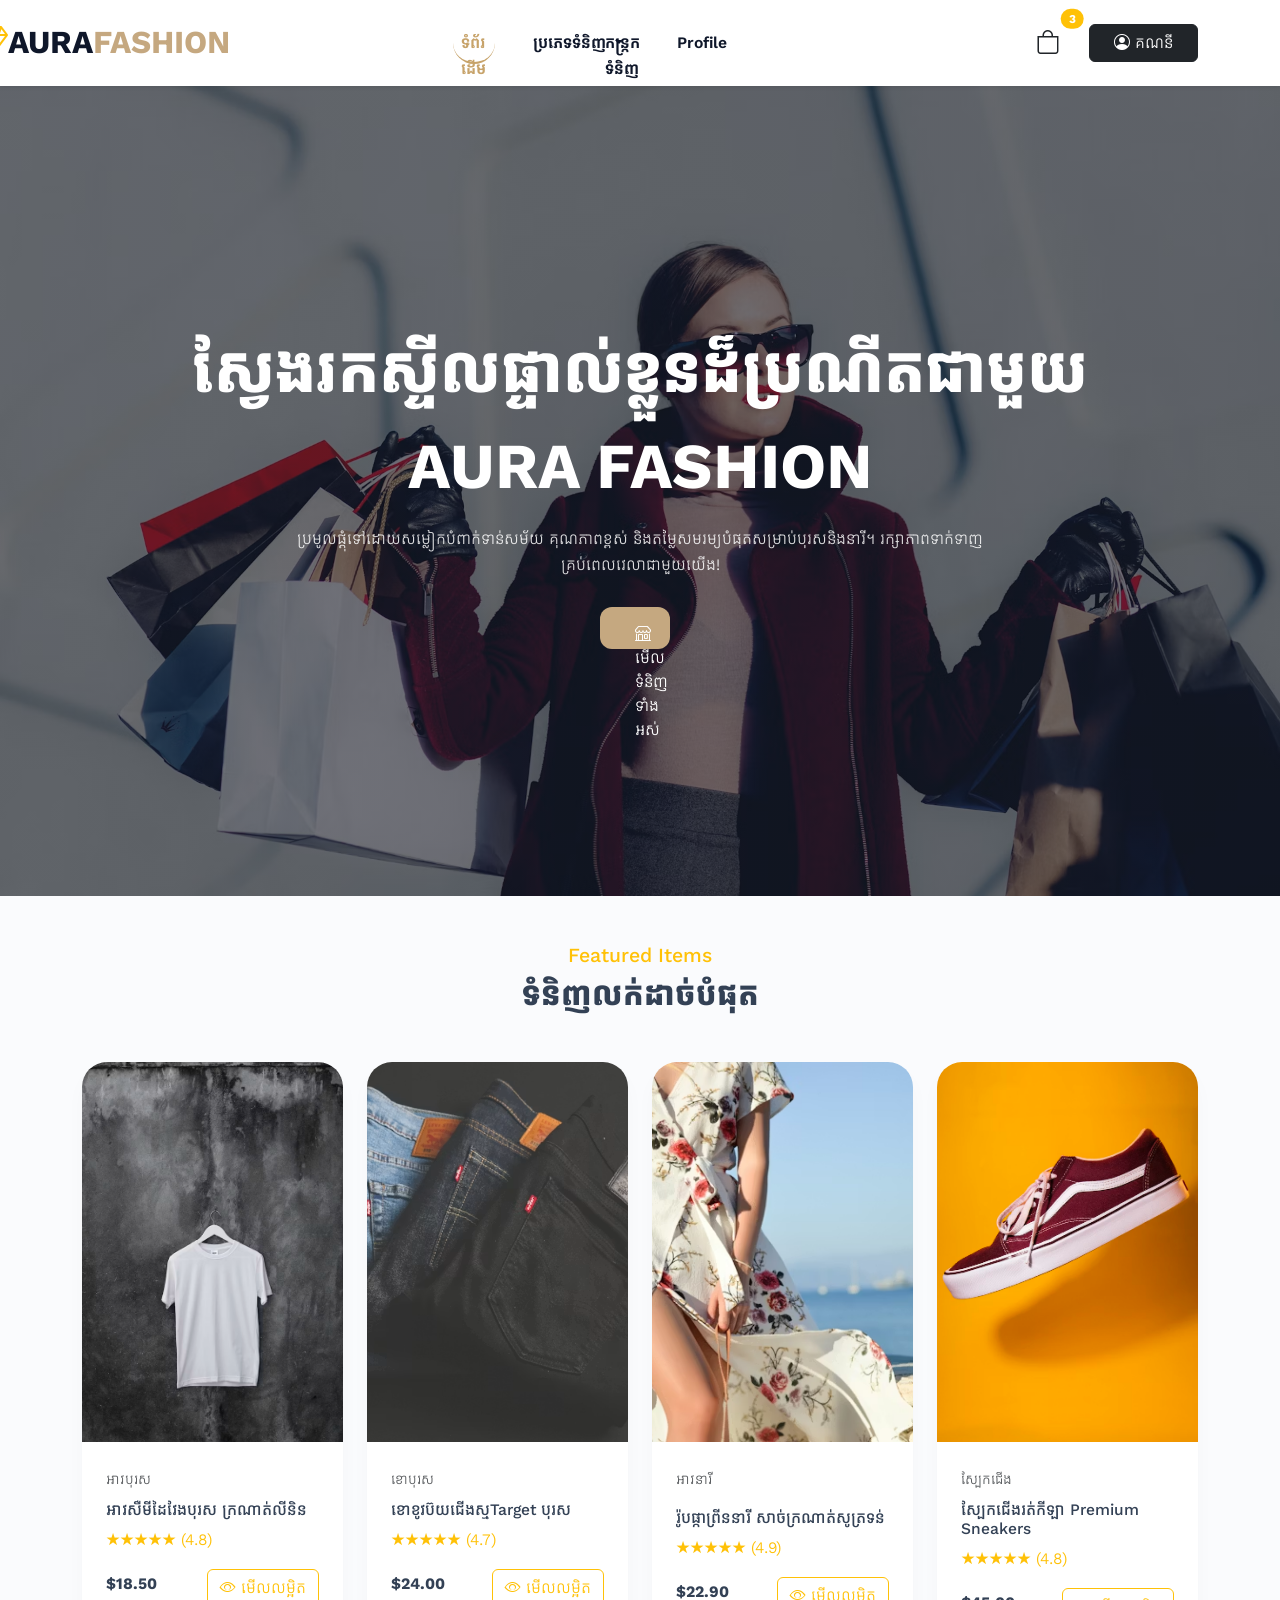
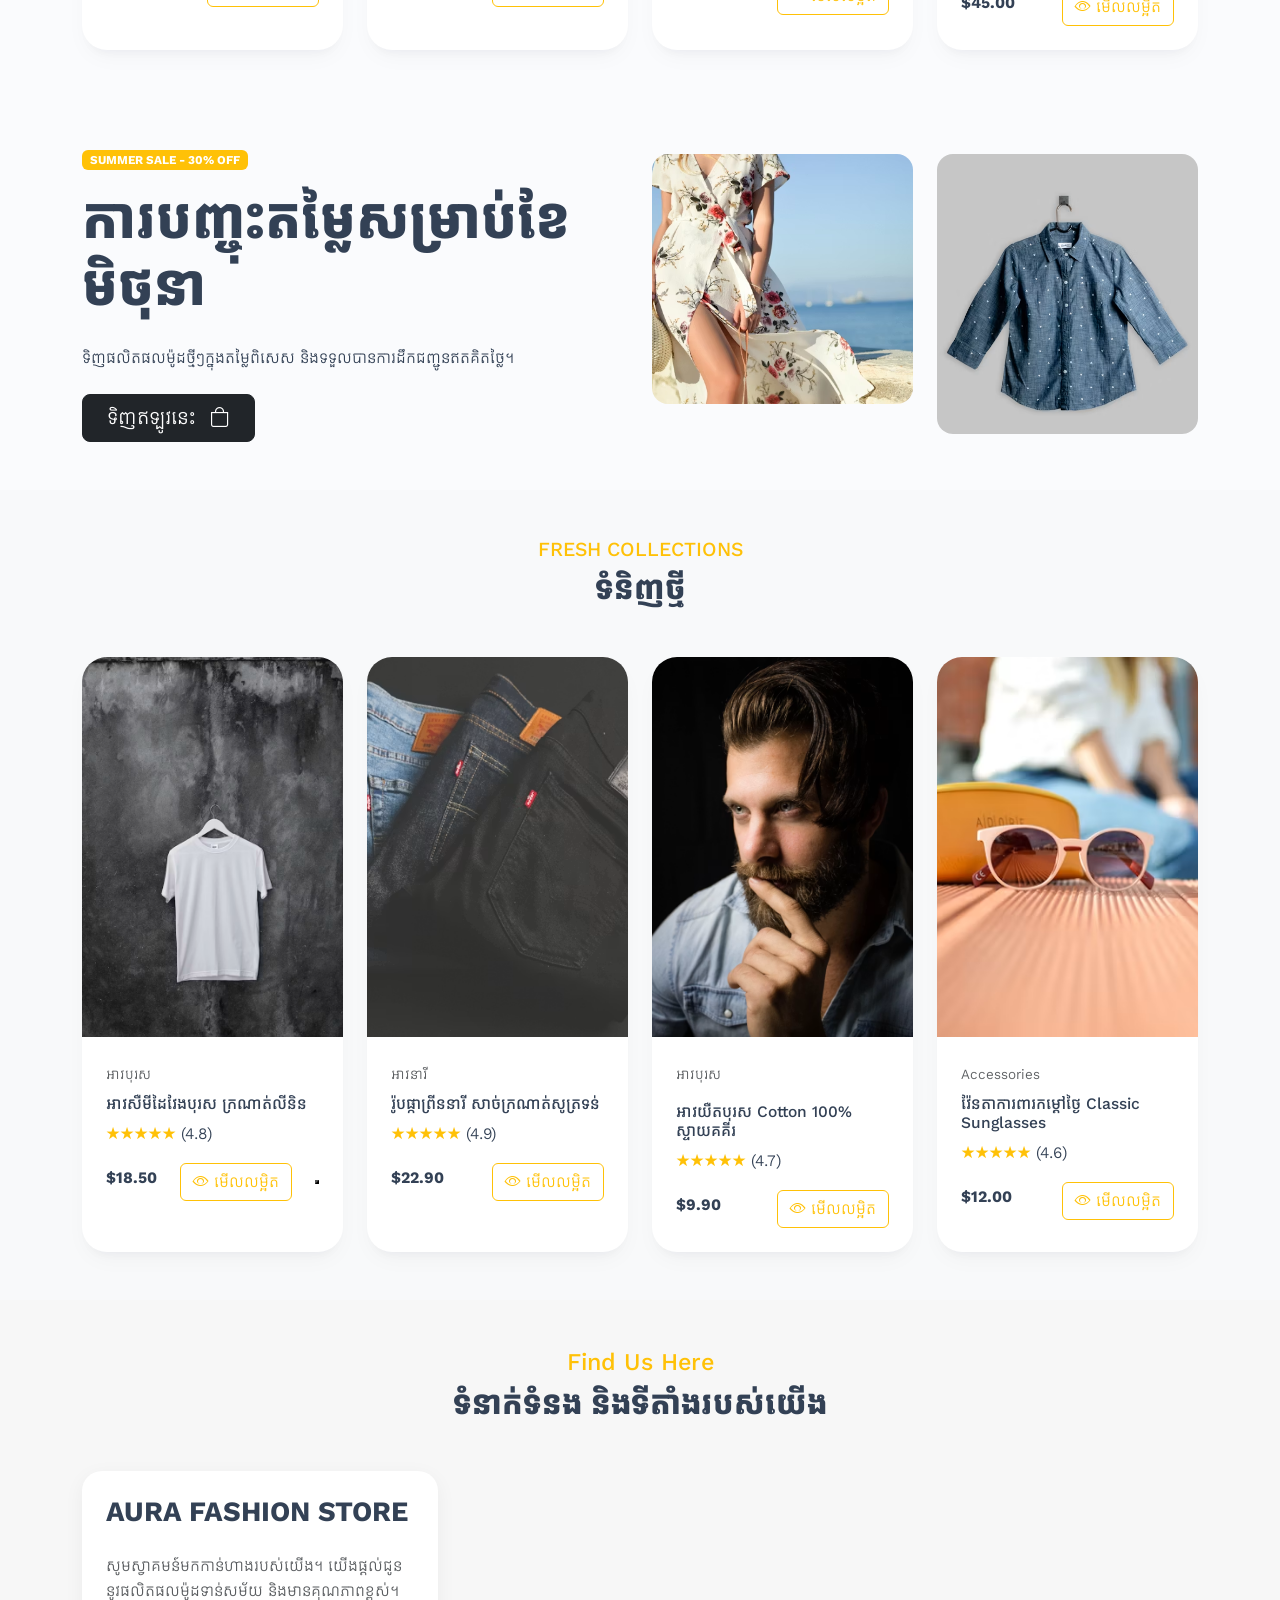
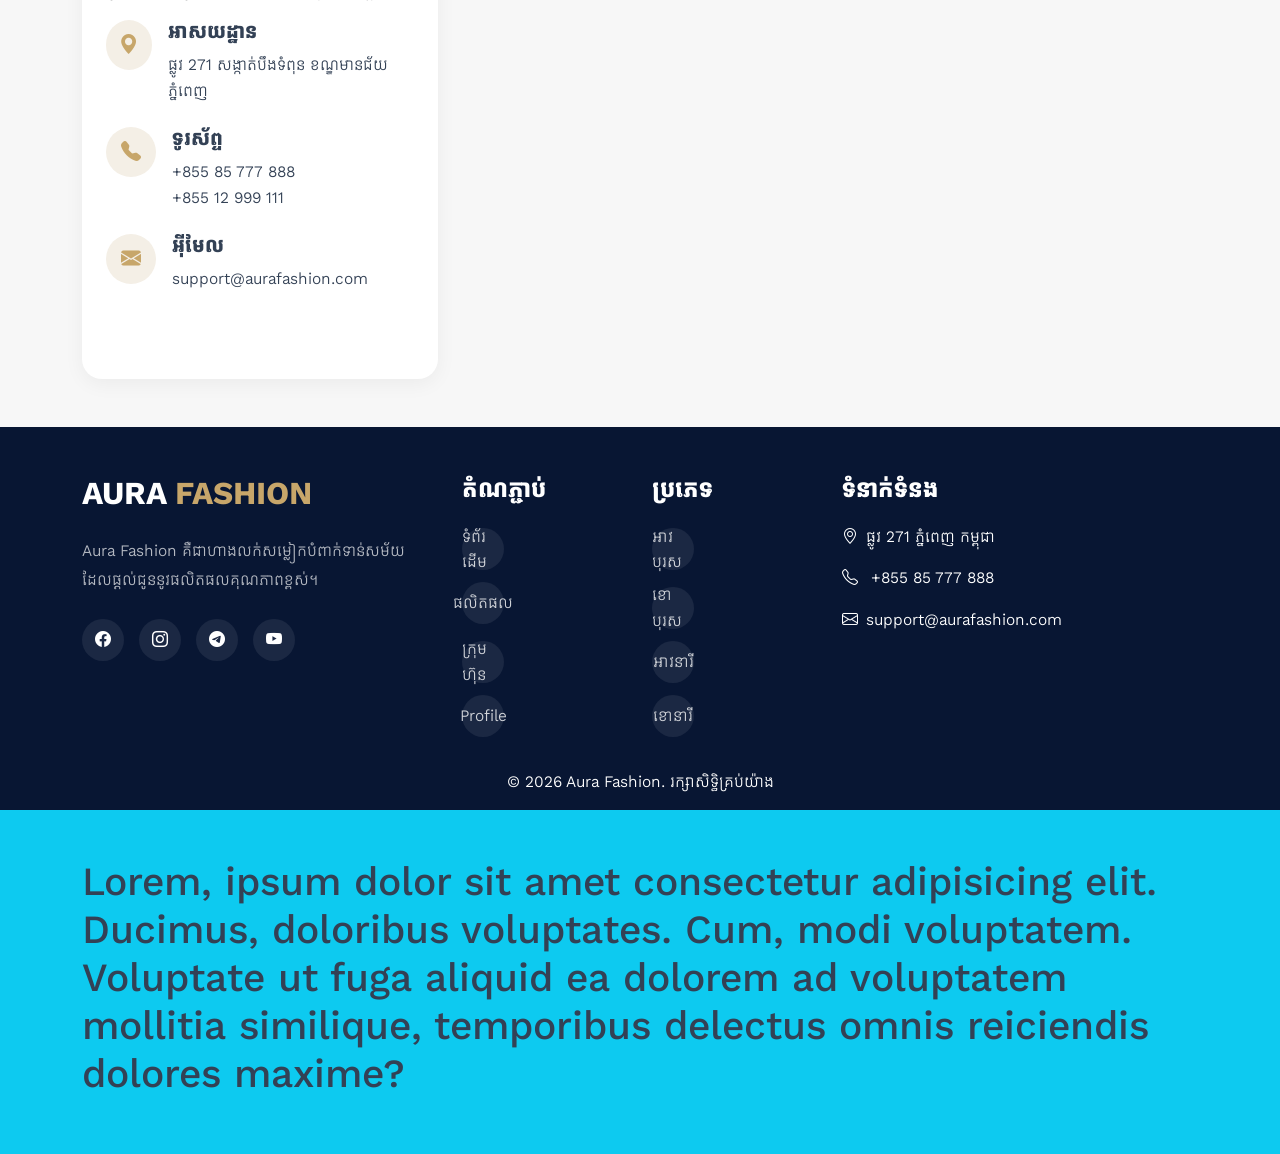
<file: index.html>
<!DOCTYPE html>
<html lang="en">
<head>
    <meta charset="UTF-8">
    <meta name="viewport" content="width=device-width, initial-scale=1">
    <title>AURA Fashion</title>
    <link href="https://cdn.jsdelivr.net/npm/bootstrap@5.3.7/dist/css/bootstrap.min.css" rel="stylesheet">
    <link href="https://cdn.jsdelivr.net/npm/bootstrap-icons@1.13.1/font/bootstrap-icons.css" rel="stylesheet">
    <link rel="stylesheet" href="assset/css/style.css">
</head>
<body>

        <!-- =========NAVBAR=======
         == -->
        <nav class="navbar navbar-expand-lg bg-white shadow-sm sticky-top">
            <div class="container">
                <a class="navbar-brand fw-bold" href="#">
                    <i class="bi bi-gem text-warning"></i>
                    AURA <span class="text-gold">FASHION</span>
                </a>
                <button class="navbar-toggler" data-bs-toggle="collapse" data-bs-target="#menu">
                    <span class="navbar-toggler-icon"></span>
                </button>
                <div class="collapse navbar-collapse" id="menu">
                    <ul class="navbar-nav mx-auto">
                        <li class="nav-item">
                            <a class="nav-link active" href="#">ទំព័រដើម</a>
                        </li>
                        <li class="nav-item dropdown">
                            <a class="nav-link dropdown-toggle" href="#" data-bs-toggle="dropdown"> ប្រភេទទំនិញ </a>
                            <ul class="dropdown-menu">
                                <li><a class="dropdown-item" href="#">អាវបុរស</a></li>
                                <li><a class="dropdown-item" href="#">ខោបុរស</a></li>
                                <li><a class="dropdown-item" href="#">អាវនារី</a></li>
                                <li><a class="dropdown-item" href="#">ស្បែកជើង</a></li>
                                <li><a class="dropdown-item" href="#">Accessories</a></li>
                            </ul>
                        </li>
                        <li class="nav-item">
                            <a class="nav-link" href="#">កន្រ្កកទំនិញ</a>
                        </li>
                        <li class="nav-item">
                            <a class="nav-link" href="#">Profile</a>
                        </li>
                    </ul>
                    <div class="d-flex gap-3 align-items-center">
                        <button class="btn position-relative">
                            <i class="bi bi-bag fs-4"></i>
                            <span class="badge rounded-pill bg-warning position-absolute top-0 start-100 translate-middle">
                                3
                            </span>
                        </button>
                        <button class="btn btn-dark px-4">
                            <i class="bi bi-person-circle"></i> គណនី </button>
                    </div>
                </div>
            </div>
        </nav>

     <!-- ============HERO========= -->
        <section class="hero">
            <div class="container">
                <div class="hero-content">
                    <h1>ស្វែងរកស្ទីលផ្ទាល់ខ្លួនដ៏ប្រណីតជាមួយ</h1>
                    <h1>AURA FASHION</h1>
                    <p>
                       ប្រមូលផ្តុំទៅដោយសម្លៀកបំពាក់ទាន់សម័យ គុណភាពខ្ពស់ និងតម្លៃសមរម្យបំផុតសម្រាប់បុរសនិងនារី។ រក្សាភាពទាក់ទាញគ្រប់ពេលវេលាជាមួយយើង!
                    </p>
                    <a href="#" class="btn btn-shop">
                        <i class="bi bi-shop"></i>
                        មើលទំនិញទាំងអស់
                    </a>
                </div>
            </div>
        </section>

      <!-- =====================PRODUCTS=================== -->
        <section class="py-5">
            <div class="container">
                    <div class="text-center mb-5">
                        <h5 class="text-warning">Featured Items</h5>
                        <h2 class="fw-bold">ទំនិញលក់ដាច់បំផុត</h2>
                   </div>
                <div class="row g-4">
                    <div class="col-lg-3 col-md-6 col-6">
                        <div class="product-card">
                            <img src="assset/img/photo-1581655353564-df123a1eb820.avif" class="product-img">
                            <div class="p-4">
                                <small class="text-muted"> អាវបុរស </small>
                                <h6 class="mt-2"> អាវសឺមីដៃវែងបុរស ក្រណាត់លីនិន </h6>
                                <div class="text-warning mb-3"> ★★★★★ (4.8) </div>
                                <div class="d-flex justify-content-between align-items-center">
                                    <h6 class="fw-bold">$18.50</h6>
                                    <button class="btn btn-outline-warning"  data-bs-toggle="modal" data-bs-target="#productModal"><i class="bi bi-eye"></i> មើលលម្អិត</button>
                                </div>
                            </div>
                        </div>
                    </div>
                    <div class="col-lg-3 col-md-6 col-6">
                        <div class="product-card">
                            <img src="assset/img/photo-1542272604-787c3835535d.avif" class="product-img">
                            <div class="p-4">
                                <small class="text-muted"> ខោបុរស </small>
                                <h6 class="mt-2"> ខោខូវប៊យជើងស្មTarget បុរស </h6>
                                <div class="text-warning mb-3"> ★★★★★ (4.7) </div>
                                <div class="d-flex justify-content-between align-items-center">
                                    <h6 class="fw-bold"> $24.00 </h6>
                                    <button class="btn btn-outline-warning"  data-bs-toggle="modal" data-bs-target="#productModal"><i class="bi bi-eye"></i> មើលលម្អិត</button>
                                </div>
                            </div>
                        </div>
                    </div>
                    <div class="col-lg-3 col-md-6 col-6">
                        <div class="product-card">
                            <img src="assset/img/photo-1496747611176-843222e1e57c.avif"
                                class="product-img">
                            <div class="p-4">
                                <small class="text-muted"> អាវនារី </small>
                                <h6 class="mt-3">   រ៉ូបផ្កាព្រីននារី សាច់ក្រណាត់សូត្រទន់ </h6>
                                <div class="text-warning mb-3"> ★★★★★ (4.9) </div>
                                <div class="d-flex justify-content-between align-items-center">
                                    <h6 class="fw-bold"> $22.90 </h6>
                                    <button class="btn btn-outline-warning" data-bs-toggle="modal" data-bs-target="#productModal"><i class="bi bi-eye"></i> មើលលម្អិត </button>
                                </div>
                            </div>
                        </div>
                    </div>
                    <div class="col-lg-3 col-md-6 col-6">
                        <div class="product-card">
                            <img src="assset/img/photo-1525966222134-fcfa99b8ae77.avif"
                                class="product-img">
                            <div class="p-4">
                                <small class="text-muted">  ស្បែកជើង </small>
                                <h6 class="mt-2">   ស្បែកជើងរត់កីឡា Premium Sneakers </h6>
                                <div class="text-warning mb-3">  ★★★★★ (4.8) </div>
                                <div class="d-flex justify-content-between align-items-center">
                                    <h6 class="fw-bold"> $45.00 </h6>
                                    <button class="btn btn-outline-warning" data-bs-toggle="modal" data-bs-target="#productModal"><i class="bi bi-eye"></i> មើលលម្អិត </button>
                                </div>
                            </div>
                        </div>
                    </div>
                </div>
            </div>
        </section>

   <!-- ==================MODAL================= -->
        <div class="modal fade" id="productModal">
            <div class="modal-dialog modal-lg modal-dialog-centered">
                <div class="modal-content rounded-4 border-0">
                    <div class="modal-body p-4">
                        <button class="btn-close float-end" data-bs-dismiss="modal"></button>
                        <div class="row">
                            <div class="col-md-6">
                                <img src="assset/img/photo-1581655353564-df123a1eb820.avif"  class="img-fluid rounded-4">
                            </div>
                            <div class="col-md-6">
                                <h2 class="fw-bold"> អាវសឺមីដៃវែងបុរស ក្រណាត់លីនិន </h2>
                                <h1 class="text-warning fw-bold"> $18.50 </h1>
                                <p class="text-secondary">
                                    អាវសឺមីដៃវែងបុរសរចនាបថទំនើប ផលិតពីក្រណាត់លីនិន (Linen) ធម្មជាតិ 100% ផ្ដល់ភាពត្រជាក់ស្រួលខ្លួន មិនស្គៀប និងទន់ល្មើយ សមស្របបំផុតសម្រាប់ការស្លៀកពាក់ប្រចាំថ្ងៃ ឬការងារផ្លូវការ។
                                </p>
                                <h5>Available Sizes</h5>
                                <div class="d-flex gap-2 mb-4">
                                    <button class="btn btn-outline-warning">M</button>
                                    <button class="btn btn-outline-secondary">L</button>
                                    <button class="btn btn-outline-secondary">XL</button>
                                    <button class="btn btn-outline-secondary">XXL</button>
                                </div>
                                <p class="fw-bold mb-2">ពណ៌ដែលត្រូវជ្រើសរើស (Available Colors)</p>
                                    <div class="d-flex gap-2 mb-3">
                                        <div class="color bg-black"></div>
                                        <div class="color bg-warning"></div>
                                        <div class="color bg-danger"></div>
                                    </div>
                                <button class="btn btn-warning w-100 py-3">
                                    <i class="bi bi-cart-plus"></i>
                                    បញ្ចូលក្នុងកន្ត្រក
                                </button>
                            </div>
                        </div>
                    </div>
                </div>
            </div>
        </div>

    <!-- ===============Hero-1================== -->
        <section class="hero-1 py-5">
            <div class="container">
                <div class="row align-items-center">
                    <div class="col-lg-6 ">
                        <span class="badge bg-warning mb-3"> SUMMER SALE - 30% OFF </span>
                        <h1 class="display-4 fw-bold mb-4"> ការបញ្ចុះតម្លៃសម្រាប់ខែមិថុនា  </h1>
                        <p class=" mb-4">
                            ទិញផលិតផលម៉ូដថ្មីៗក្នុងតម្លៃពិសេស និងទទួលបានការដឹកជញ្ជូនឥតគិតថ្លៃ។
                        </p>
                        <button class="btn btn-dark btn-lg px-4">  ទិញឥឡូវនេះ <i class="bi bi-bag ms-2"></i></button>
                    </div>
                    <div class="col-lg-6">
                        <div class="row g-4">
                            <div class="col-6">
                                <img src="assset/img/photo-1496747611176-843222e1e57c.avif" class="img-fluid rounded-4 hero-img-1">
                            </div>
                            <div class="col-6 ">
                                <img src="assset/img/photo-1596755094514-f87e34085b2c.avif" class="img-fluid rounded-4 hero-img">
                            </div>
                        </div>
                    </div>
                </div>
            </div>
        </section>

   <!-- ==============Products-2=============== -->
        <section class="py-5 bg-light">
            <div class="container">
                <div class="text-center mb-5">
                    <h5 class="text-warning">FRESH COLLECTIONS</h5>
                    <h2 class="fw-bold">ទំនិញថ្មី</h2>
                </div>
                <div class="row g-4">
                    <div class="col-lg-3 col-md-6 col-6">
                        <div class="product-card">
                            <img src="assset/img/photo-1581655353564-df123a1eb820.avif" class="product-img">
                            <div class="p-4">
                                <small class="text-muted"> អាវបុរស </small>
                                <h6 class="mt-2"> អាវសឺមីដៃវែងបុរស ក្រណាត់លីនិន </h6>
                                <div class=" mb-3"> <span class="text-warning">★★★★★</span> (4.8) </div>
                                <div class="d-flex justify-content-between align-items-center">
                                    <h6 class="fw-bold">$18.50</h6>
                                    <button class="btn btn-outline-warning"  data-bs-toggle="modal" data-bs-target="#productModal"><i class="bi bi-eye"></i> មើលលម្អិត<button>
                                </div>
                            </div>
                        </div>
                    </div>
                    <div class="col-lg-3 col-md-6 col-6">
                        <div class="product-card">
                            <img src="assset/img/photo-1542272604-787c3835535d.avif" class="product-img">
                            <div class="p-4">
                                <small class="text-muted"> អាវនារី </small>
                                <h6 class="mt-2">  រ៉ូបផ្កាព្រីននារី សាច់ក្រណាត់សូត្រទន់ </h6>
                                <div class=" mb-3"> <span class="text-warning">★★★★★</span> (4.9) </div>
                                <div class="d-flex justify-content-between align-items-center">
                                    <h6 class="fw-bold">  $22.90  </h6>
                                    <button class="btn btn-outline-warning"  data-bs-toggle="modal" data-bs-target="#productModal"><i class="bi bi-eye"></i> មើលលម្អិត </button>
                                </div>
                            </div>
                        </div>
                    </div>
                    <div class="col-lg-3 col-md-6 col-6">
                        <div class="product-card">
                            <img src="assset/img/photo-1521572267360-ee0c2909d518.avif" class="product-img">
                            <div class="p-4">
                                <small class="text-muted">  អាវបុរស </small>
                                <h6 class="mt-3">  អាវយឺតបុរស Cotton 100% ស្ទាយគគីរ </h6>
                                <div class=" mb-3"> <span class="text-warning">★★★★★</span> (4.7) </div>
                                <div class="d-flex justify-content-between align-items-center">
                                    <h6 class="fw-bold"> $9.90 </h6>
                                    <button class="btn btn-outline-warning"  data-bs-toggle="modal" data-bs-target="#productModal"><i class="bi bi-eye"></i> មើលលម្អិត </button>
                                </div>
                            </div>
                        </div>
                    </div>
                    <div class="col-lg-3 col-md-6 col-6">
                        <div class="product-card">
                            <img src="assset/img/photo-1509695507497-903c140c43b0.avif" class="product-img">
                            <div class="p-4">
                                <small class="text-muted">  Accessories </small>
                                <h6 class="mt-2">  វ៉ែនតាការពារកម្តៅថ្ងៃ Classic Sunglasses </h6>
                                <div class=" mb-3"> <span class="text-warning">★★★★★</span> (4.6) </div>
                                <div class="d-flex justify-content-between align-items-center">
                                    <h6 class="fw-bold"> $12.00</h6>
                                    <button class="btn btn-outline-warning"  data-bs-toggle="modal" data-bs-target="#productModal"><i class="bi bi-eye"></i> មើលលម្អិត  </button>
                                </div>
                            </div>
                        </div>
                    </div>
                </div>
            </div>
        </section>
       <!-- =================Contact Section=========== -->
        <section class="contact-section py-5">
            <div class="container">
                <div class="text-center mb-5">
                    <h4 class="text-warning">Find Us Here</h4>
                    <h2 class="fw-bold">ទំនាក់ទំនង និងទីតាំងរបស់យើង</h2>
                </div>
                <div class="row g-4">
                    <div class="col-lg-4">
                        <div class="contact-card h-100 p-4">
                            <h3 class="fw-bold mb-4">AURA FASHION STORE</h3>
                            <p class="text-muted">
                                សូមស្វាគមន៍មកកាន់ហាងរបស់យើង។ យើងផ្តល់ជូននូវផលិតផលម៉ូដទាន់សម័យ
                                និងមានគុណភាពខ្ពស់។
                            </p>
                            <div class="d-flex mb-4">
                                <div class="icon-box me-3">
                                    <i class="bi bi-geo-alt-fill"></i>
                                </div>
                                <div>
                                    <h5 class="fw-bold">អាសយដ្ឋាន</h5>
                                    <p class="mb-0">
                                        ផ្លូវ 271 សង្កាត់បឹងទំពុន ខណ្ឌមានជ័យ ភ្នំពេញ
                                    </p>
                                </div>
                            </div>
                            <div class="d-flex mb-4">
                                <div class="icon-box me-3">
                                    <i class="bi bi-telephone-fill"></i>
                                </div>
                                <div>
                                    <h5 class="fw-bold">ទូរស័ព្ទ</h5>
                                    <p class="mb-0">+855 85 777 888</p>
                                    <p class="mb-0">+855 12 999 111</p>
                                </div>
                            </div>
                            <div class="d-flex">
                                <div class="icon-box me-3">
                                    <i class="bi bi-envelope-fill"></i>
                                </div>
                                <div>
                                    <h5 class="fw-bold">អ៊ីមែល</h5>
                                    <p class="mb-0">support@aurafashion.com</p>
                                </div>
                            </div>
                        </div>
                    </div>
                    <div class="col-lg-8">
                        <div class="map-wrapper">
                           <iframe src="https://www.google.com/maps/embed?pb=!1m18!1m12!1m3!1d3715.362846993261!2d104.88816677481728!3d11.56867598863239!2m3!1f0!2f0!3f0!3m2!1i1024!2i768!4f13.1!3m3!1m2!1s0x3109519fe4077d69%3A0x20138e822e434660!2sRoyal%20University%20of%20Phnom%20Penh!5e1!3m2!1sen!2skh!4v1781681122134!5m2!1sen!2skh" width="100%" height="500" style="border:0;" allowfullscreen="" loading="lazy" referrerpolicy="no-referrer-when-downgrade"></iframe>
                        </div>
                    </div>
                </div>
            </div>
        </section>

 <!-- ==================Footer=========== -->
        <footer class="footer-section pt-5">
            <div class="container">
                <div class="row gy-4">
                    <div class="col-lg-4">
                        <h2 class="footer-logo">
                            AURA <span>FASHION</span>
                        </h2>
                        <p class="footer-text mt-4">
                            Aura Fashion គឺជាហាងលក់សម្លៀកបំពាក់ទាន់សម័យ
                            ដែលផ្តល់ជូននូវផលិតផលគុណភាពខ្ពស់។
                        </p>
                        <div class="social-icons mt-4">
                            <a href="#"><i class="bi bi-facebook"></i></a>
                            <a href="#"><i class="bi bi-instagram"></i></a>
                            <a href="#"><i class="bi bi-telegram"></i></a>
                            <a href="#"><i class="bi bi-youtube"></i></a>
                        </div>
                    </div>
                    <div class="col-lg-2 col-6">
                        <h4 class="footer-title">តំណភ្ជាប់</h4>
                        <ul class="footer-links">
                            <li><a href="#">ទំព័រដើម</a></li>
                            <li><a href="#">ផលិតផល</a></li>
                            <li><a href="#">ក្រុមហ៊ុន</a></li>
                            <li><a href="#">Profile</a></li>
                        </ul>
                    </div>
                    <div class="col-lg-2 col-6">
                        <h4 class="footer-title">ប្រភេទ</h4>
                        <ul class="footer-links">
                            <li><a href="#">អាវបុរស</a></li>
                            <li><a href="#">ខោបុរស</a></li>
                            <li><a href="#">អាវនារី</a></li>
                            <li><a href="#">ខោនារី</a></li>
                        </ul>
                    </div>
                    <div class="col-lg-4">
                        <h4 class="footer-title">ទំនាក់ទំនង</h4>
                        <p><i class="bi bi-geo-alt me-2"></i>ផ្លូវ 271 ភ្នំពេញ កម្ពុជា</p>
                        <p><i class="bi bi-telephone me-2"></i> +855 85 777 888</p>
                        <p><i class="bi bi-envelope me-2"></i>support@aurafashion.com</p>
                    </div>
                </div>
                <div class="text-center py-3"> © 2026 Aura Fashion. រក្សាសិទ្ធិគ្រប់យ៉ាង</div>
            </div>
        </footer>

        <!-- =============================== -->
    <section class="py-5 bg-info">
        <div class="container">
            <h1>Lorem, ipsum dolor sit amet consectetur adipisicing elit. Ducimus, doloribus voluptates. Cum, modi voluptatem. Voluptate ut fuga aliquid ea dolorem ad voluptatem mollitia similique, temporibus delectus omnis reiciendis dolores maxime?</h1>
        </div>
    </section>    

<script src="https://cdn.jsdelivr.net/npm/bootstrap@5.3.7/dist/js/bootstrap.bundle.min.js"></script>

</body>
</html>
</file>
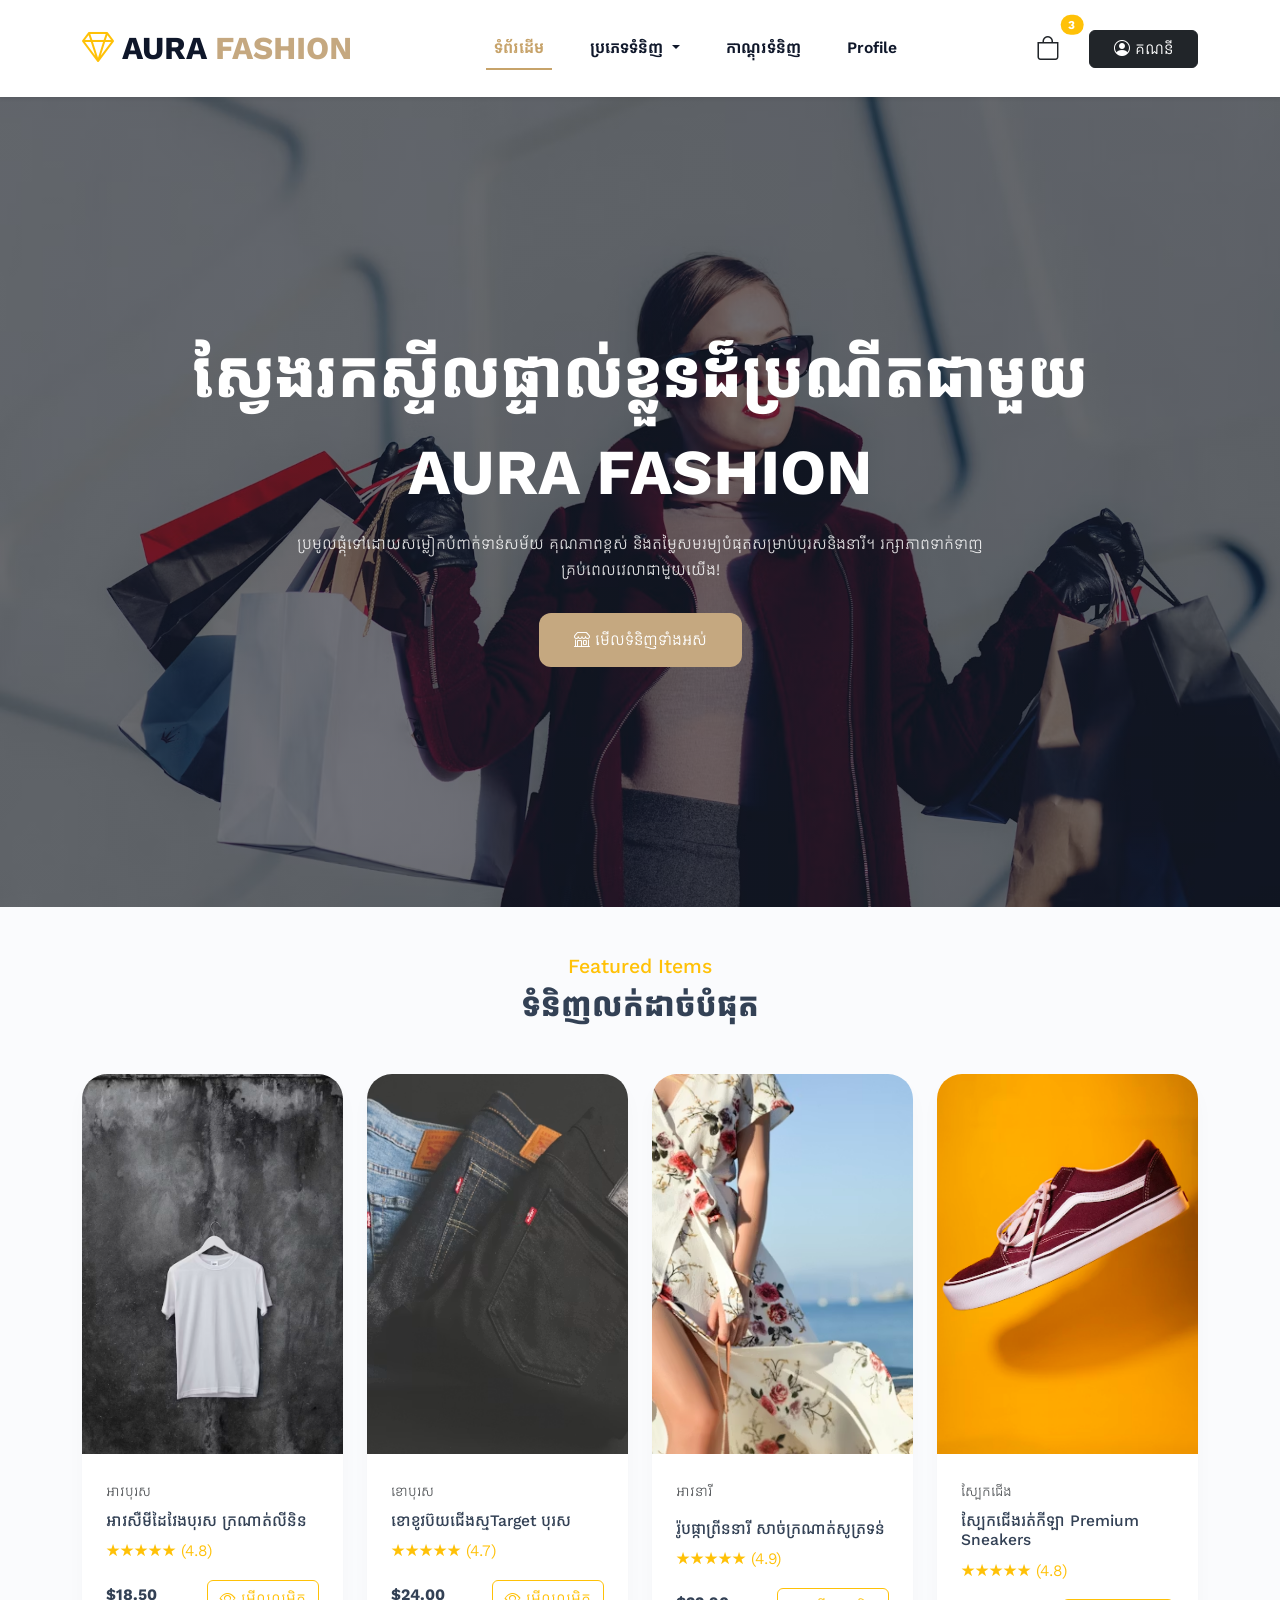
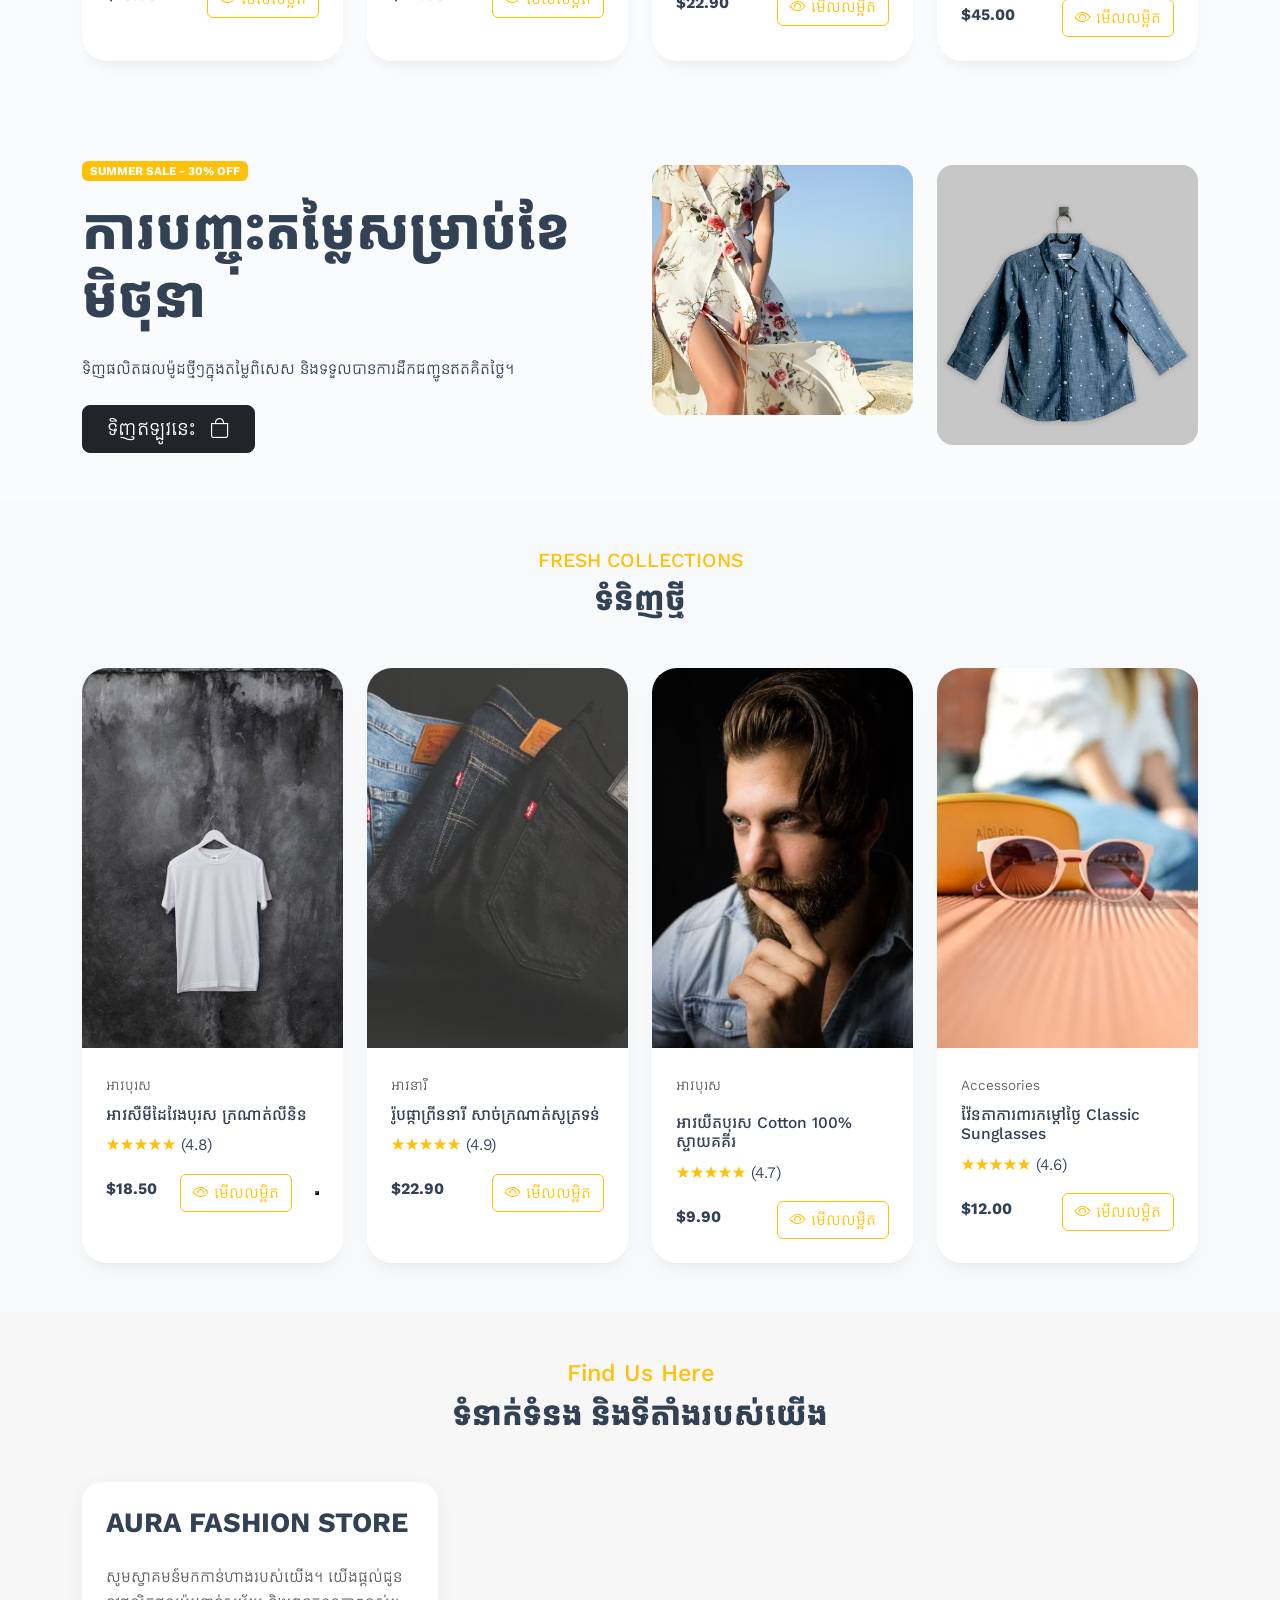
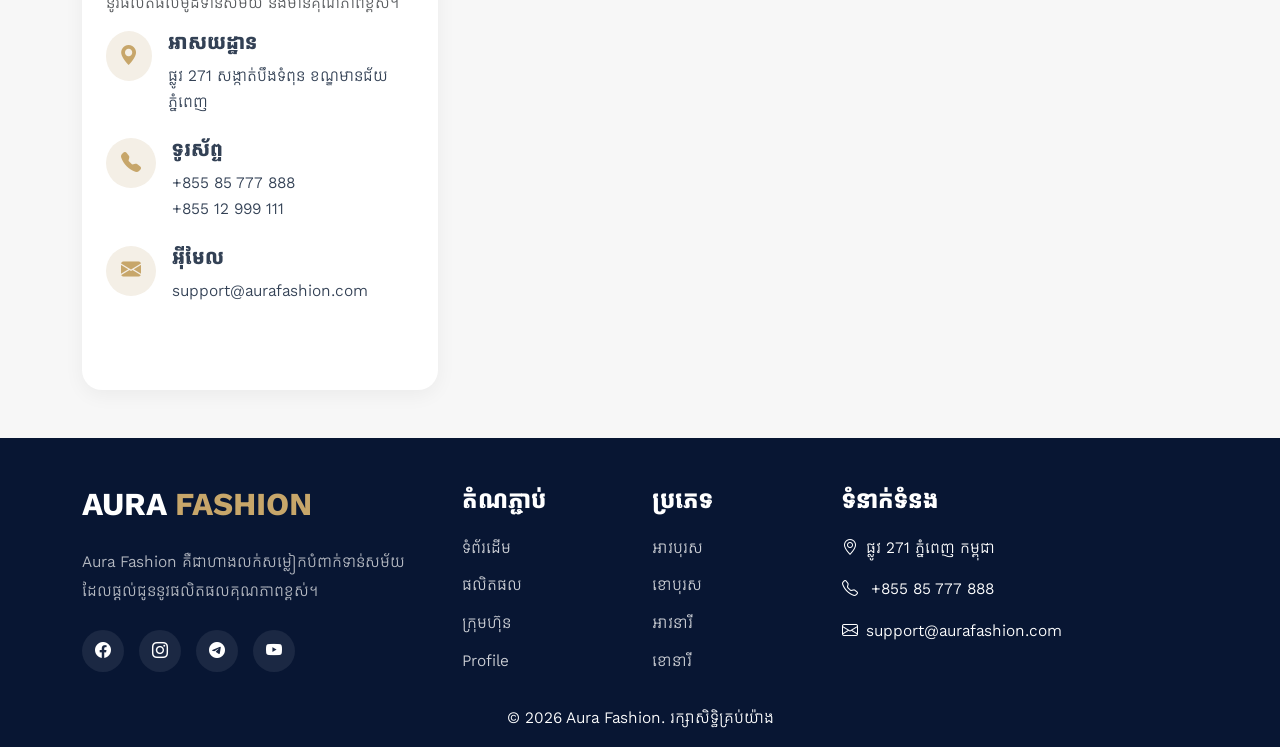
<file: Homework-bs-11/index.html>
<!DOCTYPE html>
<html lang="en">
<head>
    <meta charset="UTF-8">
    <meta name="viewport" content="width=device-width, initial-scale=1">
    <title>AURA Fashion</title>
    <link href="https://cdn.jsdelivr.net/npm/bootstrap@5.3.7/dist/css/bootstrap.min.css" rel="stylesheet">
    <link href="https://cdn.jsdelivr.net/npm/bootstrap-icons@1.13.1/font/bootstrap-icons.css" rel="stylesheet">
    <link rel="stylesheet" href="assset/css/style.css">
</head>
<body>

        <!-- =========NAVBAR========= -->
        <nav class="navbar navbar-expand-lg bg-white shadow-sm sticky-top">
            <div class="container">
                <a class="navbar-brand fw-bold" href="#">
                    <i class="bi bi-gem text-warning"></i>
                    AURA <span class="text-gold">FASHION</span>
                </a>
                <button class="navbar-toggler" data-bs-toggle="collapse" data-bs-target="#menu">
                    <span class="navbar-toggler-icon"></span>
                </button>
                <div class="collapse navbar-collapse" id="menu">
                    <ul class="navbar-nav mx-auto">
                        <li class="nav-item">
                            <a class="nav-link active" href="#">ទំព័រដើម</a>
                        </li>
                        <li class="nav-item dropdown">
                            <a class="nav-link dropdown-toggle" href="#" data-bs-toggle="dropdown"> ប្រភេទទំនិញ </a>
                            <ul class="dropdown-menu">
                                <li><a class="dropdown-item" href="#">អាវបុរស</a></li>
                                <li><a class="dropdown-item" href="#">ខោបុរស</a></li>
                                <li><a class="dropdown-item" href="#">អាវនារី</a></li>
                                <li><a class="dropdown-item" href="#">ស្បែកជើង</a></li>
                                <li><a class="dropdown-item" href="#">Accessories</a></li>
                            </ul>
                        </li>
                        <li class="nav-item">
                            <a class="nav-link" href="#">កាណ្តុរទំនិញ</a>
                        </li>
                        <li class="nav-item">
                            <a class="nav-link" href="#">Profile</a>
                        </li>
                    </ul>
                    <div class="d-flex gap-3 align-items-center">
                        <button class="btn position-relative">
                            <i class="bi bi-bag fs-4"></i>
                            <span class="badge rounded-pill bg-warning position-absolute top-0 start-100 translate-middle">
                                3
                            </span>
                        </button>
                        <button class="btn btn-dark px-4">
                            <i class="bi bi-person-circle"></i> គណនី </button>
                    </div>
                </div>
            </div>
        </nav>

     <!-- ============HERO========= -->
        <section class="hero">
            <div class="container">
                <div class="hero-content">
                    <h1>ស្វែងរកស្ទីលផ្ទាល់ខ្លួនដ៏ប្រណីតជាមួយ</h1>
                    <h1>AURA FASHION</h1>
                    <p>
                       ប្រមូលផ្តុំទៅដោយសម្លៀកបំពាក់ទាន់សម័យ គុណភាពខ្ពស់ និងតម្លៃសមរម្យបំផុតសម្រាប់បុរសនិងនារី។ រក្សាភាពទាក់ទាញគ្រប់ពេលវេលាជាមួយយើង!
                    </p>
                    <a href="#" class="btn btn-shop">
                        <i class="bi bi-shop"></i>
                        មើលទំនិញទាំងអស់
                    </a>
                </div>
            </div>
        </section>

      <!-- =====================PRODUCTS=================== -->
        <section class="py-5">
            <div class="container">
                    <div class="text-center mb-5">
                        <h5 class="text-warning">Featured Items</h5>
                        <h2 class="fw-bold">ទំនិញលក់ដាច់បំផុត</h2>
                   </div>
                <div class="row g-4">
                    <div class="col-lg-3 col-md-6 col-6">
                        <div class="product-card">
                            <img src="assset/img/photo-1581655353564-df123a1eb820.avif" class="product-img">
                            <div class="p-4">
                                <small class="text-muted"> អាវបុរស </small>
                                <h6 class="mt-2"> អាវសឺមីដៃវែងបុរស ក្រណាត់លីនិន </h6>
                                <div class="text-warning mb-3"> ★★★★★ (4.8) </div>
                                <div class="d-flex justify-content-between align-items-center">
                                    <h6 class="fw-bold">$18.50</h6>
                                    <button class="btn btn-outline-warning"  data-bs-toggle="modal" data-bs-target="#productModal"><i class="bi bi-eye"></i> មើលលម្អិត</button>
                                </div>
                            </div>
                        </div>
                    </div>
                    <div class="col-lg-3 col-md-6 col-6">
                        <div class="product-card">
                            <img src="assset/img/photo-1542272604-787c3835535d.avif" class="product-img">
                            <div class="p-4">
                                <small class="text-muted"> ខោបុរស </small>
                                <h6 class="mt-2"> ខោខូវប៊យជើងស្មTarget បុរស </h6>
                                <div class="text-warning mb-3"> ★★★★★ (4.7) </div>
                                <div class="d-flex justify-content-between align-items-center">
                                    <h6 class="fw-bold"> $24.00 </h6>
                                    <button class="btn btn-outline-warning"  data-bs-toggle="modal" data-bs-target="#productModal"><i class="bi bi-eye"></i> មើលលម្អិត</button>
                                </div>
                            </div>
                        </div>
                    </div>
                    <div class="col-lg-3 col-md-6 col-6">
                        <div class="product-card">
                            <img src="assset/img/photo-1496747611176-843222e1e57c.avif"
                                class="product-img">
                            <div class="p-4">
                                <small class="text-muted"> អាវនារី </small>
                                <h6 class="mt-3">   រ៉ូបផ្កាព្រីននារី សាច់ក្រណាត់សូត្រទន់ </h6>
                                <div class="text-warning mb-3"> ★★★★★ (4.9) </div>
                                <div class="d-flex justify-content-between align-items-center">
                                    <h6 class="fw-bold"> $22.90 </h6>
                                    <button class="btn btn-outline-warning" data-bs-toggle="modal" data-bs-target="#productModal"><i class="bi bi-eye"></i> មើលលម្អិត </button>
                                </div>
                            </div>
                        </div>
                    </div>
                    <div class="col-lg-3 col-md-6 col-6">
                        <div class="product-card">
                            <img src="assset/img/photo-1525966222134-fcfa99b8ae77.avif"
                                class="product-img">
                            <div class="p-4">
                                <small class="text-muted">  ស្បែកជើង </small>
                                <h6 class="mt-2">   ស្បែកជើងរត់កីឡា Premium Sneakers </h6>
                                <div class="text-warning mb-3">  ★★★★★ (4.8) </div>
                                <div class="d-flex justify-content-between align-items-center">
                                    <h6 class="fw-bold"> $45.00 </h6>
                                    <button class="btn btn-outline-warning" data-bs-toggle="modal" data-bs-target="#productModal"><i class="bi bi-eye"></i> មើលលម្អិត </button>
                                </div>
                            </div>
                        </div>
                    </div>
                </div>
            </div>
        </section>

   <!-- ==================MODAL================= -->
        <div class="modal fade" id="productModal">
            <div class="modal-dialog modal-lg modal-dialog-centered">
                <div class="modal-content rounded-4 border-0">
                    <div class="modal-body p-4">
                        <button class="btn-close float-end" data-bs-dismiss="modal"></button>
                        <div class="row">
                            <div class="col-md-6">
                                <img src="assset/img/photo-1581655353564-df123a1eb820.avif"  class="img-fluid rounded-4">
                            </div>
                            <div class="col-md-6">
                                <h2 class="fw-bold"> អាវសឺមីដៃវែងបុរស ក្រណាត់លីនិន </h2>
                                <h1 class="text-warning fw-bold"> $18.50 </h1>
                                <p class="text-secondary">
                                    អាវសឺមីដៃវែងបុរសរចនាបថទំនើប ផលិតពីក្រណាត់លីនិន (Linen) ធម្មជាតិ 100% ផ្ដល់ភាពត្រជាក់ស្រួលខ្លួន មិនស្គៀប និងទន់ល្មើយ សមស្របបំផុតសម្រាប់ការស្លៀកពាក់ប្រចាំថ្ងៃ ឬការងារផ្លូវការ។
                                </p>
                                <h5>Available Sizes</h5>
                                <div class="d-flex gap-2 mb-4">
                                    <button class="btn btn-outline-warning">M</button>
                                    <button class="btn btn-outline-secondary">L</button>
                                    <button class="btn btn-outline-secondary">XL</button>
                                    <button class="btn btn-outline-secondary">XXL</button>
                                </div>
                                <p class="fw-bold mb-2">ពណ៌ដែលត្រូវជ្រើសរើស (Available Colors)</p>
                                    <div class="d-flex gap-2 mb-3">
                                        <div class="color bg-black"></div>
                                        <div class="color bg-warning"></div>
                                        <div class="color bg-danger"></div>
                                    </div>
                                <button class="btn btn-warning w-100 py-3">
                                    <i class="bi bi-cart-plus"></i>
                                    បញ្ចូលក្នុងកន្ត្រក
                                </button>
                            </div>
                        </div>
                    </div>
                </div>
            </div>
        </div>

    <!-- ===============Hero-1================== -->
        <section class="hero-1 py-5">
            <div class="container">
                <div class="row align-items-center">
                    <div class="col-lg-6 ">
                        <span class="badge bg-warning mb-3"> SUMMER SALE - 30% OFF </span>
                        <h1 class="display-4 fw-bold mb-4"> ការបញ្ចុះតម្លៃសម្រាប់ខែមិថុនា  </h1>
                        <p class=" mb-4">
                            ទិញផលិតផលម៉ូដថ្មីៗក្នុងតម្លៃពិសេស និងទទួលបានការដឹកជញ្ជូនឥតគិតថ្លៃ។
                        </p>
                        <button class="btn btn-dark btn-lg px-4">  ទិញឥឡូវនេះ <i class="bi bi-bag ms-2"></i></button>
                    </div>
                    <div class="col-lg-6">
                        <div class="row g-4">
                            <div class="col-6">
                                <img src="assset/img/photo-1496747611176-843222e1e57c.avif" class="img-fluid rounded-4 hero-img-1">
                            </div>
                            <div class="col-6 ">
                                <img src="assset/img/photo-1596755094514-f87e34085b2c.avif" class="img-fluid rounded-4 hero-img">
                            </div>
                        </div>
                    </div>
                </div>
            </div>
        </section>

   <!-- ==============Products-2=============== -->
        <section class="py-5 bg-light">
            <div class="container">
                <div class="text-center mb-5">
                    <h5 class="text-warning">FRESH COLLECTIONS</h5>
                    <h2 class="fw-bold">ទំនិញថ្មី</h2>
                </div>
                <div class="row g-4">
                    <div class="col-lg-3 col-md-6 col-6">
                        <div class="product-card">
                            <img src="assset/img/photo-1581655353564-df123a1eb820.avif" class="product-img">
                            <div class="p-4">
                                <small class="text-muted"> អាវបុរស </small>
                                <h6 class="mt-2"> អាវសឺមីដៃវែងបុរស ក្រណាត់លីនិន </h6>
                                <div class=" mb-3"> <span class="text-warning">★★★★★</span> (4.8) </div>
                                <div class="d-flex justify-content-between align-items-center">
                                    <h6 class="fw-bold">$18.50</h6>
                                    <button class="btn btn-outline-warning"  data-bs-toggle="modal" data-bs-target="#productModal"><i class="bi bi-eye"></i> មើលលម្អិត<button>
                                </div>
                            </div>
                        </div>
                    </div>
                    <div class="col-lg-3 col-md-6 col-6">
                        <div class="product-card">
                            <img src="assset/img/photo-1542272604-787c3835535d.avif" class="product-img">
                            <div class="p-4">
                                <small class="text-muted"> អាវនារី </small>
                                <h6 class="mt-2">  រ៉ូបផ្កាព្រីននារី សាច់ក្រណាត់សូត្រទន់ </h6>
                                <div class=" mb-3"> <span class="text-warning">★★★★★</span> (4.9) </div>
                                <div class="d-flex justify-content-between align-items-center">
                                    <h6 class="fw-bold">  $22.90  </h6>
                                    <button class="btn btn-outline-warning"  data-bs-toggle="modal" data-bs-target="#productModal"><i class="bi bi-eye"></i> មើលលម្អិត </button>
                                </div>
                            </div>
                        </div>
                    </div>
                    <div class="col-lg-3 col-md-6 col-6">
                        <div class="product-card">
                            <img src="assset/img/photo-1521572267360-ee0c2909d518.avif" class="product-img">
                            <div class="p-4">
                                <small class="text-muted">  អាវបុរស </small>
                                <h6 class="mt-3">  អាវយឺតបុរស Cotton 100% ស្ទាយគគីរ </h6>
                                <div class=" mb-3"> <span class="text-warning">★★★★★</span> (4.7) </div>
                                <div class="d-flex justify-content-between align-items-center">
                                    <h6 class="fw-bold"> $9.90 </h6>
                                    <button class="btn btn-outline-warning"  data-bs-toggle="modal" data-bs-target="#productModal"><i class="bi bi-eye"></i> មើលលម្អិត </button>
                                </div>
                            </div>
                        </div>
                    </div>
                    <div class="col-lg-3 col-md-6 col-6">
                        <div class="product-card">
                            <img src="assset/img/photo-1509695507497-903c140c43b0.avif" class="product-img">
                            <div class="p-4">
                                <small class="text-muted">  Accessories </small>
                                <h6 class="mt-2">  វ៉ែនតាការពារកម្តៅថ្ងៃ Classic Sunglasses </h6>
                                <div class=" mb-3"> <span class="text-warning">★★★★★</span> (4.6) </div>
                                <div class="d-flex justify-content-between align-items-center">
                                    <h6 class="fw-bold"> $12.00</h6>
                                    <button class="btn btn-outline-warning"  data-bs-toggle="modal" data-bs-target="#productModal"><i class="bi bi-eye"></i> មើលលម្អិត  </button>
                                </div>
                            </div>
                        </div>
                    </div>
                </div>
            </div>
        </section>
       <!-- =================Contact Section=========== -->
        <section class="contact-section py-5">
            <div class="container">
                <div class="text-center mb-5">
                    <h4 class="text-warning">Find Us Here</h4>
                    <h2 class="fw-bold">ទំនាក់ទំនង និងទីតាំងរបស់យើង</h2>
                </div>
                <div class="row g-4">
                    <div class="col-lg-4">
                        <div class="contact-card h-100 p-4">
                            <h3 class="fw-bold mb-4">AURA FASHION STORE</h3>
                            <p class="text-muted">
                                សូមស្វាគមន៍មកកាន់ហាងរបស់យើង។ យើងផ្តល់ជូននូវផលិតផលម៉ូដទាន់សម័យ
                                និងមានគុណភាពខ្ពស់។
                            </p>
                            <div class="d-flex mb-4">
                                <div class="icon-box me-3">
                                    <i class="bi bi-geo-alt-fill"></i>
                                </div>
                                <div>
                                    <h5 class="fw-bold">អាសយដ្ឋាន</h5>
                                    <p class="mb-0">
                                        ផ្លូវ 271 សង្កាត់បឹងទំពុន ខណ្ឌមានជ័យ ភ្នំពេញ
                                    </p>
                                </div>
                            </div>
                            <div class="d-flex mb-4">
                                <div class="icon-box me-3">
                                    <i class="bi bi-telephone-fill"></i>
                                </div>
                                <div>
                                    <h5 class="fw-bold">ទូរស័ព្ទ</h5>
                                    <p class="mb-0">+855 85 777 888</p>
                                    <p class="mb-0">+855 12 999 111</p>
                                </div>
                            </div>
                            <div class="d-flex">
                                <div class="icon-box me-3">
                                    <i class="bi bi-envelope-fill"></i>
                                </div>
                                <div>
                                    <h5 class="fw-bold">អ៊ីមែល</h5>
                                    <p class="mb-0">support@aurafashion.com</p>
                                </div>
                            </div>
                        </div>
                    </div>
                    <div class="col-lg-8">
                        <div class="map-wrapper">
                           <iframe src="https://www.google.com/maps/embed?pb=!1m18!1m12!1m3!1d3715.362846993261!2d104.88816677481728!3d11.56867598863239!2m3!1f0!2f0!3f0!3m2!1i1024!2i768!4f13.1!3m3!1m2!1s0x3109519fe4077d69%3A0x20138e822e434660!2sRoyal%20University%20of%20Phnom%20Penh!5e1!3m2!1sen!2skh!4v1781681122134!5m2!1sen!2skh" width="100%" height="500" style="border:0;" allowfullscreen="" loading="lazy" referrerpolicy="no-referrer-when-downgrade"></iframe>
                        </div>
                    </div>
                </div>
            </div>
        </section>

 <!-- ==================Footer=========== -->
        <footer class="footer-section pt-5">
            <div class="container">
                <div class="row gy-4">
                    <div class="col-lg-4">
                        <h2 class="footer-logo">
                            AURA <span>FASHION</span>
                        </h2>
                        <p class="footer-text mt-4">
                            Aura Fashion គឺជាហាងលក់សម្លៀកបំពាក់ទាន់សម័យ
                            ដែលផ្តល់ជូននូវផលិតផលគុណភាពខ្ពស់។
                        </p>
                        <div class="social-icons mt-4">
                            <a href="#"><i class="bi bi-facebook"></i></a>
                            <a href="#"><i class="bi bi-instagram"></i></a>
                            <a href="#"><i class="bi bi-telegram"></i></a>
                            <a href="#"><i class="bi bi-youtube"></i></a>
                        </div>
                    </div>
                    <div class="col-lg-2 col-6">
                        <h4 class="footer-title">តំណភ្ជាប់</h4>
                        <ul class="footer-links">
                            <li><a href="#">ទំព័រដើម</a></li>
                            <li><a href="#">ផលិតផល</a></li>
                            <li><a href="#">ក្រុមហ៊ុន</a></li>
                            <li><a href="#">Profile</a></li>
                        </ul>
                    </div>
                    <div class="col-lg-2 col-6">
                        <h4 class="footer-title">ប្រភេទ</h4>
                        <ul class="footer-links">
                            <li><a href="#">អាវបុរស</a></li>
                            <li><a href="#">ខោបុរស</a></li>
                            <li><a href="#">អាវនារី</a></li>
                            <li><a href="#">ខោនារី</a></li>
                        </ul>
                    </div>
                    <div class="col-lg-4">
                        <h4 class="footer-title">ទំនាក់ទំនង</h4>
                        <p><i class="bi bi-geo-alt me-2"></i>ផ្លូវ 271 ភ្នំពេញ កម្ពុជា</p>
                        <p><i class="bi bi-telephone me-2"></i> +855 85 777 888</p>
                        <p><i class="bi bi-envelope me-2"></i>support@aurafashion.com</p>
                    </div>
                </div>
                <div class="text-center py-3"> © 2026 Aura Fashion. រក្សាសិទ្ធិគ្រប់យ៉ាង</div>
            </div>
        </footer>

<script src="https://cdn.jsdelivr.net/npm/bootstrap@5.3.7/dist/js/bootstrap.bundle.min.js"></script>

</body>
</html>
</file>
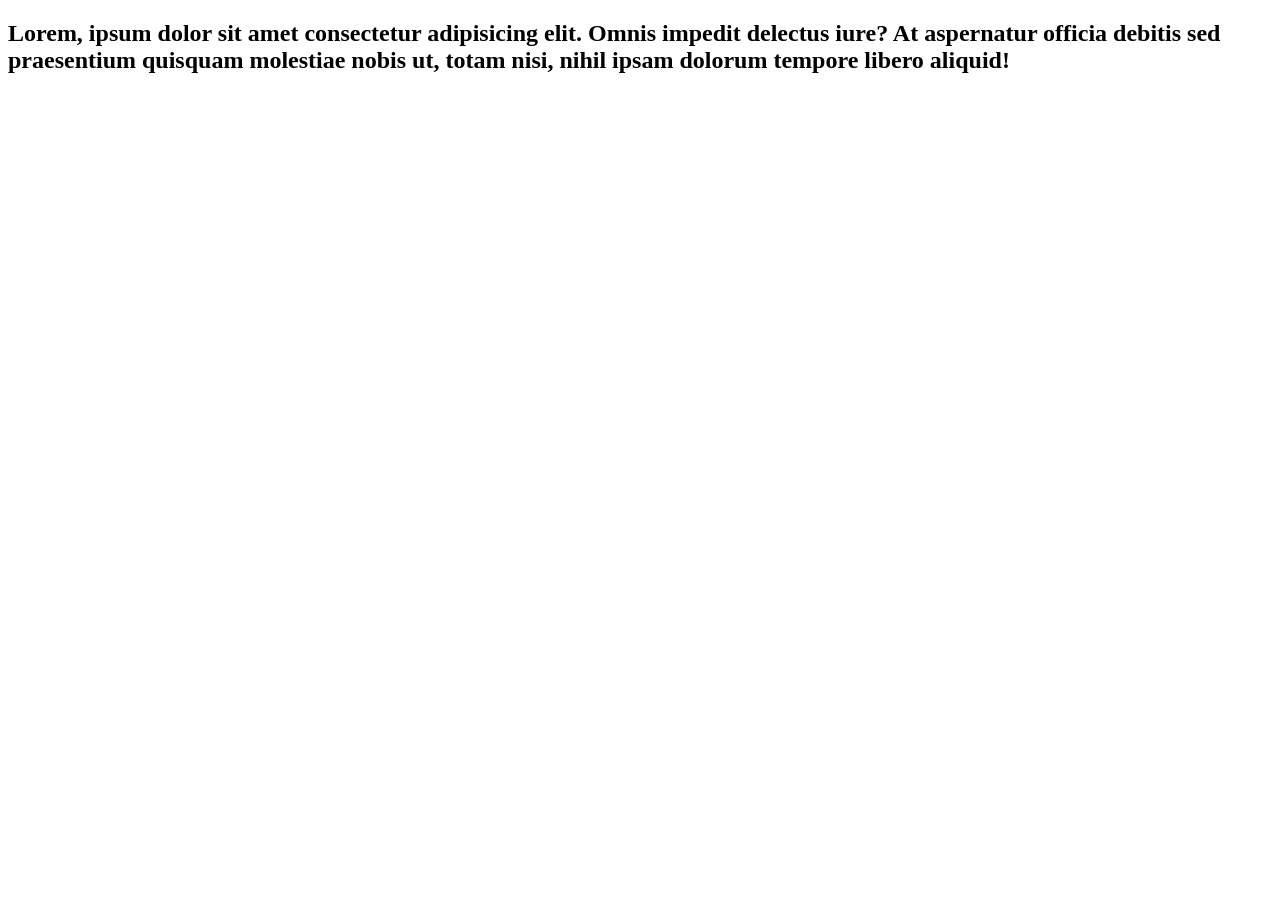
<file: example.html>
<!DOCTYPE html>
<html lang="en">
<head>
    <meta charset="UTF-8">
    <meta name="viewport" content="width=device-width, initial-scale=1.0">
    <title>Document</title>
</head>
<body>
    <section>
        <div class="contanier">
            <h1>Lorem, ipsum dolor sit amet consectetur adipisicing elit. Omnis impedit delectus iure? At aspernatur officia debitis sed praesentium quisquam molestiae nobis ut, totam nisi, nihil ipsam dolorum tempore libero aliquid!</h1>
        </div>
    </section>
</body>
</html>
</file>
<file: assset/css/style.css>
@import url('https://fonts.googleapis.com/css2?family=Kantumruy+Pro:ital,wght@0,100..700;1,100..700&family=Plus+Jakarta+Sans:ital,wght@0,200..800;1,200..800&display=swap');

:root {
    --primary: #0F172A;
    --primary-hover: #1E293B;
    --accent: #C5A880;
    --accent-hover: #B3956D;
    --dark: #0F172A;
    --light: #F8F9FA;
    --body-bg: #FAFBFD;
    --text-main: #334155;
    --text-muted: #64748B;
    --border-color: #E2E8F0;
    --success: #10B981;
    --danger: #EF4444;
    --warning: #F59E0B;
    --card-shadow: 0 10px 25px -5px rgba(15, 23, 42, 0.04),
                   0 8px 10px -6px rgba(15, 23, 42, 0.04);
    --card-shadow-hover: 0 20px 30px -10px rgba(15, 23, 42, 0.12),
                         0 10px 15px -8px rgba(15, 23, 42, 0.08);
    --transition: all 0.3s cubic-bezier(0.4, 0, 0.2, 1);
    --glass-bg: rgba(255, 255, 255, 0.85);
    --glass-border: rgba(255, 255, 255, 0.4);
}

/* ==========Global============ */
*{
    margin:0;
    padding:0;
    box-sizing:border-box;
}

body{
    font-family:'Kantumruy Pro','Plus Jakarta Sans',sans-serif;
    color:var(--text-main);
    background:var(--body-bg);
    line-height:1.6;
}

a{
    text-decoration:none;
}

img{
    width:100%;
    display:block;
}

/* ============Navbar========== */

.navbar{
    background:#fff;
    box-shadow:0 2px 15px rgba(0,0,0,.05);
    padding:18px 0;
}

.navbar-brand{
    font-size:2rem;
    font-weight:700;
    color:var(--primary);
}

.navbar-brand span{
    color:var(--accent);
}
.nav-link{
    margin:0 15px;
    font-weight:500;
}

.nav-link.active{
    color:#c7a36a !important;
    border-bottom:2px solid #c7a36a;
}

.hero{
    min-height:70vh;
    display:flex;
    align-items:center;
}

.nav-link{
    color:var(--primary);
    font-weight:600;
    transition:var(--transition);
}
.nav-link.active{
    color:var(--accent);
}

/* =========== Dropdown========== */

.dropdown-menu{
    border:none;
    border-radius:20px;
    box-shadow:var(--card-shadow);
    padding:15px;
}

.dropdown-item{
    border-radius:12px;
    padding:10px 15px;
    transition:var(--transition);
}

.dropdown-item:hover{
    background:#f8f8f8;
    color:var(--accent);
}

/* ===========Hero Section=========== */

.hero{
    min-height:90vh;
    background:
        linear-gradient(rgba(15,23,42,.6),
        rgba(15,23,42,.6)),
        url(../img/photo-1483985988355-763728e1935b.avif);
    background-size:cover;
    background-position:center;
    display:flex;
    align-items:center;
}

.hero-content{
    text-align:center;
    color:#fff;
}

.hero h1{
    font-size:4rem;
    font-weight:800;
    margin-bottom:20px;
}

.hero p{
    max-width:700px;
    margin:auto;
    color:rgba(255,255,255,.85);
}

.btn-shop{
    background:var(--accent);
    color:#fff;
    border:none;
    padding:15px 35px;
    border-radius:12px;
    margin-top:30px;
    transition:var(--transition);
}

.btn-shop:hover{
    background:var(--accent-hover);
    color:#fff;
    transform:translateY(-3px);
}

/* ========Product Cards============== */

.product-card{
    background:#fff;
    border-radius:25px;
    overflow:hidden;
    box-shadow:var(--card-shadow);
    transition:var(--transition);
    height:100%;
}

.product-card:hover{
    transform:translateY(-10px);
    box-shadow:var(--card-shadow-hover);
}

.product-img{
    height:380px;
    object-fit:cover;
}

.product-body{
    padding:25px;
}

.product-category{
    color:var(--text-muted);
    font-size:10px;
}

.product-title{
    font-size:1.25rem;
    font-weight:700;
    color:var(--primary);
    margin:10px 0;
}

.product-price{
    font-size:2rem;
    font-weight:800;
    color:var(--primary);
}

.product-rating{
    color:var(--warning);
    margin-bottom:15px;
}

/* ===========Buttons=========== */

.btn-accent{
    background:var(--accent);
    color:#fff;
    border:none;
    border-radius:12px;
    padding:12px 25px;
    transition:var(--transition);
}

.btn-accent:hover{
    background:var(--accent-hover);
    color:#fff;
}

.btn-outline-accent{
    border:1px solid var(--accent);
    color:var(--accent);
    border-radius:12px;
}

.btn-outline-accent:hover{
    background:var(--accent);
    color:#fff;
}

/* =======Modal=========== */

.modal-content{
    border:none;
    border-radius:30px;
}

.modal-product-img{
    border-radius:20px;
}

.modal-price{
    color:var(--accent);
    font-size:2rem;
    font-weight:700;
}

.size-btn{
    width:55px;
    height:50px;
    border:1px solid var(--border-color);
    border-radius:12px;
    background:#ffffff;
    font-weight:600;
}

.size-btn.active{
    border-color:var(--accent);
    color:var(--accent);
}

.color{
    width:40px;
    height:40px;
    border-radius:50%;
    border:2px solid #ddd;
    cursor:pointer;
}
.hero-img{
    height:280px;
    width:100%;
    object-fit:cover;
}
.hero-img-1{
    height:250px;
    width:100%;
    object-fit:cover;
}


/* ==========Footer============ */

.contact-section {
    background: #f7f7f7;
}

.contact-card {
    background: #fff;
    border-radius: 20px;
    box-shadow: 0 5px 20px rgba(0,0,0,.05);
}

.icon-box {
    width: 50px;
    height: 50px;
    background: #f4efe6;
    border-radius: 50%;
    display: flex;
    align-items: center;
    justify-content: center;
    color: #c7a66a;
    font-size: 20px;
}

.map-wrapper {
    overflow: hidden;
    border-radius: 20px;
}

/* Footer */
.footer-section {
    background: #081633;
    color: #fff;
}

.footer-logo {
    font-weight: 700;
}

.footer-logo span {
    color: #c7a66a;
}

.footer-text {
    color: rgba(255,255,255,.7);
    line-height: 1.8;
}

.footer-title {
    font-weight: 700;
    margin-bottom: 20px;
}

.footer-links {
    list-style: none;
    padding: 0;
}

.footer-links li {
    margin-bottom: 12px;
}

.footer-links a {
    color: rgba(255,255,255,.8);
    text-decoration: none;
    transition: .3s;
}

.footer-links a:hover {
    color: #c7a66a;
}

 a {
    width: 42px;
    height: 42px;
    border-radius: 50%;
    background: rgba(255,255,255,.08);
    display: inline-flex;
    align-items: center;
    justify-content: center;
    color: #fff;
    margin-right: 10px;
    transition: .3s;
}

.social-icons a:hover {
    background: #c7a66a;
}
</file>
<file: Homework-bs-11/assset/css/style.css>
@import url('https://fonts.googleapis.com/css2?family=Kantumruy+Pro:ital,wght@0,100..700;1,100..700&family=Plus+Jakarta+Sans:ital,wght@0,200..800;1,200..800&display=swap');

:root {
    --primary: #0F172A;
    --primary-hover: #1E293B;
    --accent: #C5A880;
    --accent-hover: #B3956D;
    --dark: #0F172A;
    --light: #F8F9FA;
    --body-bg: #FAFBFD;
    --text-main: #334155;
    --text-muted: #64748B;
    --border-color: #E2E8F0;
    --success: #10B981;
    --danger: #EF4444;
    --warning: #F59E0B;
    --card-shadow: 0 10px 25px -5px rgba(15, 23, 42, 0.04),
                   0 8px 10px -6px rgba(15, 23, 42, 0.04);
    --card-shadow-hover: 0 20px 30px -10px rgba(15, 23, 42, 0.12),
                         0 10px 15px -8px rgba(15, 23, 42, 0.08);
    --transition: all 0.3s cubic-bezier(0.4, 0, 0.2, 1);
    --glass-bg: rgba(255, 255, 255, 0.85);
    --glass-border: rgba(255, 255, 255, 0.4);
}

/* ==========Global============ */
*{
    margin:0;
    padding:0;
    box-sizing:border-box;
}

body{
    font-family:'Kantumruy Pro','Plus Jakarta Sans',sans-serif;
    color:var(--text-main);
    background:var(--body-bg);
    line-height:1.6;
}

a{
    text-decoration:none;
}

img{
    width:100%;
    display:block;
}

/* ============Navbar========== */

.navbar{
    background:#fff;
    box-shadow:0 2px 15px rgba(0,0,0,.05);
    padding:18px 0;
}

.navbar-brand{
    font-size:2rem;
    font-weight:700;
    color:var(--primary);
}

.navbar-brand span{
    color:var(--accent);
}
.nav-link{
    margin:0 15px;
    font-weight:500;
}

.nav-link.active{
    color:#c7a36a !important;
    border-bottom:2px solid #c7a36a;
}

.hero{
    min-height:70vh;
    display:flex;
    align-items:center;
}

.nav-link{
    color:var(--primary);
    font-weight:600;
    transition:var(--transition);
}
.nav-link.active{
    color:var(--accent);
}

/* =========== Dropdown========== */

.dropdown-menu{
    border:none;
    border-radius:20px;
    box-shadow:var(--card-shadow);
    padding:15px;
}

.dropdown-item{
    border-radius:12px;
    padding:10px 15px;
    transition:var(--transition);
}

.dropdown-item:hover{
    background:#f8f8f8;
    color:var(--accent);
}

/* ===========Hero Section=========== */

.hero{
    min-height:90vh;
    background:
        linear-gradient(rgba(15,23,42,.6),
        rgba(15,23,42,.6)),
        url(../img/photo-1483985988355-763728e1935b.avif);
    background-size:cover;
    background-position:center;
    display:flex;
    align-items:center;
}

.hero-content{
    text-align:center;
    color:#fff;
}

.hero h1{
    font-size:4rem;
    font-weight:800;
    margin-bottom:20px;
}

.hero p{
    max-width:700px;
    margin:auto;
    color:rgba(255,255,255,.85);
}

.btn-shop{
    background:var(--accent);
    color:#fff;
    border:none;
    padding:15px 35px;
    border-radius:12px;
    margin-top:30px;
    transition:var(--transition);
}

.btn-shop:hover{
    background:var(--accent-hover);
    color:#fff;
    transform:translateY(-3px);
}

/* ========Product Cards============== */

.product-card{
    background:#fff;
    border-radius:25px;
    overflow:hidden;
    box-shadow:var(--card-shadow);
    transition:var(--transition);
    height:100%;
}

.product-card:hover{
    transform:translateY(-10px);
    box-shadow:var(--card-shadow-hover);
}

.product-img{
    height:380px;
    object-fit:cover;
}

.product-body{
    padding:25px;
}

.product-category{
    color:var(--text-muted);
    font-size:10px;
}

.product-title{
    font-size:1.25rem;
    font-weight:700;
    color:var(--primary);
    margin:10px 0;
}

.product-price{
    font-size:2rem;
    font-weight:800;
    color:var(--primary);
}

.product-rating{
    color:var(--warning);
    margin-bottom:15px;
}

/* ===========Buttons=========== */

.btn-accent{
    background:var(--accent);
    color:#fff;
    border:none;
    border-radius:12px;
    padding:12px 25px;
    transition:var(--transition);
}

.btn-accent:hover{
    background:var(--accent-hover);
    color:#fff;
}

.btn-outline-accent{
    border:1px solid var(--accent);
    color:var(--accent);
    border-radius:12px;
}

.btn-outline-accent:hover{
    background:var(--accent);
    color:#fff;
}

/* =======Modal=========== */

.modal-content{
    border:none;
    border-radius:30px;
}

.modal-product-img{
    border-radius:20px;
}

.modal-price{
    color:var(--accent);
    font-size:2rem;
    font-weight:700;
}

.size-btn{
    width:55px;
    height:50px;
    border:1px solid var(--border-color);
    border-radius:12px;
    background:#ffffff;
    font-weight:600;
}

.size-btn.active{
    border-color:var(--accent);
    color:var(--accent);
}

.color{
    width:40px;
    height:40px;
    border-radius:50%;
    border:2px solid #ddd;
    cursor:pointer;
}
.hero-img{
    height:280px;
    width:100%;
    object-fit:cover;
}
.hero-img-1{
    height:250px;
    width:100%;
    object-fit:cover;
}


/* ==========Footer============ */

.contact-section {
    background: #f7f7f7;
}

.contact-card {
    background: #fff;
    border-radius: 20px;
    box-shadow: 0 5px 20px rgba(0,0,0,.05);
}

.icon-box {
    width: 50px;
    height: 50px;
    background: #f4efe6;
    border-radius: 50%;
    display: flex;
    align-items: center;
    justify-content: center;
    color: #c7a66a;
    font-size: 20px;
}

.map-wrapper {
    overflow: hidden;
    border-radius: 20px;
}

/* Footer */
.footer-section {
    background: #081633;
    color: #fff;
}

.footer-logo {
    font-weight: 700;
}

.footer-logo span {
    color: #c7a66a;
}

.footer-text {
    color: rgba(255,255,255,.7);
    line-height: 1.8;
}

.footer-title {
    font-weight: 700;
    margin-bottom: 20px;
}

.footer-links {
    list-style: none;
    padding: 0;
}

.footer-links li {
    margin-bottom: 12px;
}

.footer-links a {
    color: rgba(255,255,255,.8);
    text-decoration: none;
    transition: .3s;
}

.footer-links a:hover {
    color: #c7a66a;
}

.social-icons a {
    width: 42px;
    height: 42px;
    border-radius: 50%;
    background: rgba(255,255,255,.08);
    display: inline-flex;
    align-items: center;
    justify-content: center;
    color: #fff;
    margin-right: 10px;
    transition: .3s;
}

.social-icons a:hover {
    background: #c7a66a;
}
</file>
